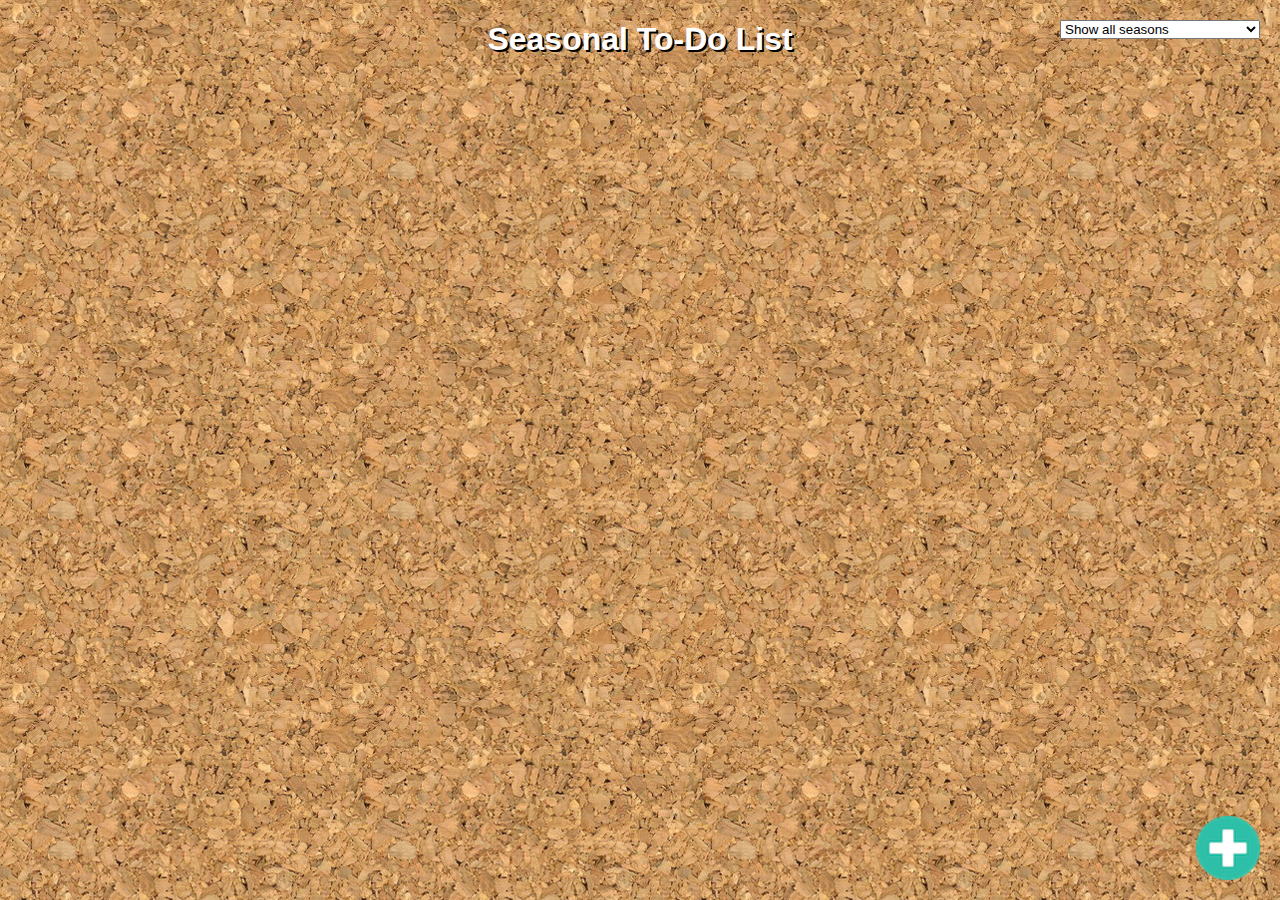
<file: assignment-five/index.html>
<!DOCTYPE html>
<html lang="en-us">
    <head>
        <meta charset="UTF-8">
        <meta name="viewport" content="width=device-width, initial-scale=1.0">
        <title>Assignment Five</title>
        <style type="text/css">
            body {
                background-image: url("images/corkboard.jpg");
                background-size: auto;
                background-repeat: repeat;
                font-family: 'Arial', sans-serif;
            }
            #add {
                width: 5vw;
                height: 5svw;
                position: absolute;
                bottom: 20px;
                right: 20px;
            }

            #add:hover {
                cursor: pointer;
                transform: scale(1.1);
            }
            
            #season {
                position: fixed;
                top: 20px;
                right: 20px;
            }

            .hidden {
                display: none !important;
                opacity: 0;
            }

            #add-item, #edit-item {
                display: flex;
                flex-direction: column;
                width: 40%;
                background-color: #ffffff;
                border-radius: 10px;
                position: fixed;
                top: 50%;
                left: 50%;
                transform: translate(-50%, -50%);
                padding: 15px;
                gap: 10px;
                z-index: 1000;
            }

            #add-item h2, #edit-item h2 {
                margin: 0 0 15px 0;
                font-size: 20px;
            }

            #add-item input,
            #add-item select,
            #edit-item input,
            #edit-item select {
                width: 100%;
                margin-bottom: 10px;
            }

            #add-item label,
            #edit-item label {
                font-weight: normal;
                margin-bottom: 5px;
            }

            #description,
            #edit-description {
                width: 100%;
                height: 100px;
                resize: none;
            }

            #add-item button,
            #edit-item button {
                width: 80px;
                margin-right: 10px;
            }

            #activity-container {
                display: flex;
                flex-direction: row;
                flex-wrap: wrap;
                align-items: center;
                width: 100%;
                padding: 20px;
            }

            #header {
                text-align: center;
                color: white;
                text-shadow: 2px 2px 0px black;
            }

            .activity {
                position: relative;
                width: 200px;
                padding: 15px;
                margin: 10px;
                border-radius: 5px;
                box-shadow: 2px 2px 5px rgba(0,0,0,0.2);
                cursor: pointer;
            }

            .activity.completed {
                opacity: 0.7;
                text-decoration: line-through;
            }

            .activity .complete-checkbox {
                position: absolute;
                top: 5px;
                left: 5px;
                width: 20px;
                height: 20px;
                cursor: pointer;
                z-index: 2;
            }

            .spring {
                background-color: #90EE90;
            }

            .summer {
                background-color: #FFD700;
            }

            .fall {
                background-color: #FFA500;
            }

            .winter {
                background-color: #ADD8E6;
            }

            #info-panel {
                display: none;
                position: fixed;
                top: 50%;
                left: 50%;
                transform: translate(-50%, -50%);
                background: white;
                padding: 20px;
                border-radius: 10px;
                box-shadow: 0 0 10px rgba(0,0,0,0.3);
                z-index: 1000;
                width: 300px;
            }

            #info-panel.hidden {
                display: none;
            }

            #info-panel:not(.hidden) {
                display: block;
            }

            #info-panel h3 {
                margin-top: 0;
            }

            #info-panel .completion-status {
                font-weight: bold;
                margin: 10px 0;
            }

            .completion-status.complete {
                color: green;
            }

            .completion-status.incomplete {
                color: red;
            }

            #close-info {
                position: absolute;
                top: 10px;
                right: 10px;
                cursor: pointer;
                padding: 5px 10px;
            }

            .info-divider {
                border-top: 1px solid #ccc;
                margin: 10px 0;
            }

            .edit-button {
                position: absolute;
                top: 5px;
                right: 30px;
                width: 20px;
                height: 20px;
                cursor: pointer;
                display: none;
            }

            .activity:hover .edit-button {
                display: block;
            }
        </style>
    </head>
    <body>
        <h1 id="header">Seasonal To-Do List</h1>
        <select id="season">
            <option value="all">Show all seasons</option>
            <option value="summer">Show only Summer items</option>
            <option value="spring">Show only Spring items</option>
            <option value="winter">Show only Winter items</option>
            <option value="fall">Show only Fall items</option>
            <option value="completed">Show only completed items</option>
            <option value="uncompleted">Show only uncompleted items</option>
        </select>

        <div id="activity-container">
        </div>

        <div id="info-panel" class="hidden">
            <button id="close-info">Close</button>
            <h3 id="info-title"></h3>
            <p id="info-season"></p>
            <p id="info-description"></p>
            <p id="info-completion" class="completion-status"></p>
            <div class="info-divider"></div>
            <p id="info-created"></p>
            
            <p id="info-accessed"></p>
        </div>

        <form id="add-item" class="hidden">
            <h2>Add New Item</h2>
            <label for="title">Title:</label>
            <input type="text" id="title" name="title">
            <label for="category">Category:</label>
            <select id="category">
                <option value="winter" selected>Winter</option>
                <option value="spring">Spring</option>
                <option value="summer">Summer</option>
                <option value="fall">Fall</option>
            </select>

            <label for="description">Description:</label>
            <textarea id="description" name="description"></textarea>

            <div>
                <button type="submit" id="add-save">Save</button>
                <button type="button" id="add-cancel">Cancel</button>
            </div>
        </form>

        <form id="edit-item" class="hidden">
            <h2>Edit Item</h2>
            <label for="edit-title">Title:</label>
            <input type="text" id="edit-title" name="edit-title">
            <label for="edit-category">Category:</label>
            <select id="edit-category">
                <option value="winter" selected>Winter</option>
                <option value="spring">Spring</option>
                <option value="summer">Summer</option>
                <option value="fall">Fall</option>
            </select>

            <label for="edit-description">Description:</label>
            <textarea id="edit-description" name="edit-description"></textarea>

            <div>
                <button type="submit" id="edit-save">Update</button>
                <button type="button" id="edit-cancel">Cancel</button>
            </div>
        </form>

        <img src="images/add_button.png" alt="add" id="add">
        <script>
            // DOM queries at the start of your script
            const addButton = document.getElementById('add');
            const addItemForm = document.getElementById('add-item');
            const editItemForm = document.getElementById('edit-item');
            const seasonFilter = document.getElementById('season');
            const activityContainer = document.getElementById('activity-container');
            const infoPanel = document.getElementById('info-panel');
            const closeInfoButton = document.getElementById('close-info');

            // Add form elements
            const addSaveButton = document.getElementById('add-save');
            const addCancelButton = document.getElementById('add-cancel');
            const titleInput = document.getElementById('title');
            const categorySelect = document.getElementById('category');
            const descriptionInput = document.getElementById('description');

            // Edit form elements
            const editSaveButton = document.getElementById('edit-save');
            const editCancelButton = document.getElementById('edit-cancel');
            const editTitleInput = document.getElementById('edit-title');
            const editCategorySelect = document.getElementById('edit-category');
            const editDescriptionInput = document.getElementById('edit-description');

            let currentEditingItem = null;

            // Filter activities based on season and completion status
            seasonFilter.onchange = function() {
                const selectedFilter = this.value;
                const activities = document.querySelectorAll('.activity');
                
                activities.forEach(activity => {
                    switch(selectedFilter) {
                        case 'all':
                            activity.style.removeProperty('display');
                            break;
                        case 'completed':
                            activity.style.display = activity.dataset.completed === "true" ? '' : 'none';
                            break;
                        case 'uncompleted':
                            activity.style.display = activity.dataset.completed === "false" ? '' : 'none';
                            break;
                        default: // season filters
                            activity.style.display = activity.classList.contains(selectedFilter) ? '' : 'none';
                            break;
                    }
                });
            }

            // Add button click handler
            addButton.onclick = function(event) {
                // Clear add form
                titleInput.value = '';
                descriptionInput.value = '';
                categorySelect.value = 'winter';
                
                // Show add form
                addItemForm.classList.remove('hidden');
                editItemForm.classList.add('hidden'); // Ensure edit form is hidden
                
                // Reset filter
                seasonFilter.value = 'all';
                seasonFilter.dispatchEvent(new Event('change'));
            }

            // Close info panel
            closeInfoButton.onclick = function() {
                infoPanel.classList.add("hidden");
            }

            // Add form save
            addSaveButton.onclick = function(event) {
                event.preventDefault();
                
                // Validation
                if (!titleInput.value || !descriptionInput.value) {
                    alert("Please fill out all fields");
                    return;
                }

                const currentTime = new Date().toLocaleString();
                
                // Create new activity
                let item = document.createElement("div");
                item.classList.add("activity");
                item.classList.add(categorySelect.value);
                
                // Set data
                item.dataset.title = titleInput.value;
                item.dataset.season = categorySelect.value;
                item.dataset.description = descriptionInput.value;
                item.dataset.created = currentTime;
                item.dataset.lastAccessed = currentTime;
                item.dataset.completed = "false";
                
                // Add checkbox for completion
                let checkbox = document.createElement("input");
                checkbox.type = "checkbox";
                checkbox.classList.add("complete-checkbox");
                checkbox.onclick = function(e) {
                    e.stopPropagation();
                    item.dataset.completed = this.checked;
                    if (this.checked) {
                        item.classList.add("completed");
                    } else {
                        item.classList.remove("completed");
                    }
                };
                item.appendChild(checkbox);
                
                // Add click handler for info panel
                item.addEventListener("click", function(e) {
                    if (e.target === checkbox) return;
                    
                    // Update last accessed time
                    const accessTime = new Date();
                    this.dataset.lastAccessed = accessTime.toLocaleDateString('en-US', {
                        month: '2-digit',
                        day: '2-digit',
                        year: 'numeric',
                    }) + ', ' + accessTime.toLocaleTimeString('en-US', {
                        hour: '2-digit',
                        minute: '2-digit',
                        hour12: true
                    });
                    
                    // Update info panel
                    document.getElementById('info-title').textContent = this.dataset.title;
                    document.getElementById('info-season').textContent = `Season: ${this.dataset.season}`;
                    document.getElementById('info-description').textContent = `${this.dataset.description}`;
                    document.getElementById('info-completion').textContent = this.dataset.completed === "true" ? "Status: Completed" : "Status: Incomplete";
                    document.getElementById('info-completion').className = `completion-status ${this.dataset.completed === "true" ? "complete" : "incomplete"}`;
                    document.getElementById('info-created').textContent = `Created: ${this.dataset.created}`;
                    document.getElementById('info-accessed').textContent = `Last Accessed: ${this.dataset.lastAccessed}`;
                        
                    // Show info panel
                    infoPanel.classList.remove("hidden");
                });

                // Create title text node
                let titleText = document.createElement("p");
                titleText.textContent = titleInput.value;
                item.appendChild(titleText);
                
                // Create button container for edit and delete
                let buttonContainer = document.createElement("div");
                buttonContainer.style.position = "absolute";
                buttonContainer.style.top = "5px";
                buttonContainer.style.right = "5px";
                buttonContainer.style.display = "none";
                
                // Add edit button
                let editButton = document.createElement('img');   
                editButton.src = "images/edit_button.png";
                editButton.style.width = "20px";
                editButton.style.height = "20px";
                editButton.style.marginRight = "5px";
                editButton.style.cursor = "pointer";
                editButton.onclick = function(e) {
                    e.stopPropagation();
                    currentEditingItem = item;
                    
                    // Populate edit form
                    editTitleInput.value = item.dataset.title;
                    editCategorySelect.value = item.dataset.season;
                    editDescriptionInput.value = item.dataset.description;
                    
                    editItemForm.classList.remove('hidden');
                };
                
                // Add delete button
                let deleteButton = document.createElement('img');   
                deleteButton.src = "images/delete_button.png";
                deleteButton.style.width = "20px";
                deleteButton.style.height = "20px";
                deleteButton.style.cursor = "pointer";
                deleteButton.onclick = function(e) {
                    e.stopPropagation();
                    item.remove();
                };

                // Add buttons to container
                buttonContainer.appendChild(editButton);
                buttonContainer.appendChild(deleteButton);
                item.appendChild(buttonContainer);

                // Show buttons on hover
                item.addEventListener('mouseenter', function() {
                    buttonContainer.style.display = "block";
                });
                
                item.addEventListener('mouseleave', function() {
                    buttonContainer.style.display = "none";
                });

                // Add to container
                activityContainer.appendChild(item);
            
                // Clear and hide form
                titleInput.value = '';
                descriptionInput.value = '';
                addItemForm.classList.add('hidden');
            }

            // Add form cancel
            addCancelButton.onclick = function(event) {
                event.preventDefault();
                titleInput.value = '';
                descriptionInput.value = '';
                addItemForm.classList.add('hidden');
            }

            // Edit form save
            editSaveButton.onclick = function(event) {
                event.preventDefault();
                
                if (!editTitleInput.value || !editDescriptionInput.value) {
                    alert("Please fill out all fields");
                    return;
                }

                if (currentEditingItem) {
                    // Update item data
                    currentEditingItem.dataset.title = editTitleInput.value;
                    currentEditingItem.dataset.season = editCategorySelect.value;
                    currentEditingItem.dataset.description = editDescriptionInput.value;
                    
                    // Update visible title
                    currentEditingItem.querySelector('p').textContent = editTitleInput.value;
                    
                    // Update season class
                    currentEditingItem.className = 'activity ' + editCategorySelect.value;
                    
                    // Hide form and reset
                    editItemForm.classList.add('hidden');
                    currentEditingItem = null;
                    
                    // Reapply filter
                    seasonFilter.dispatchEvent(new Event('change'));
                }
            }

            // Edit form cancel
            editCancelButton.onclick = function(event) {
                event.preventDefault();
                editTitleInput.value = '';
                editDescriptionInput.value = '';
                editItemForm.classList.add('hidden');
                currentEditingItem = null;
            }
        </script>
    </body>
</html>
</file>
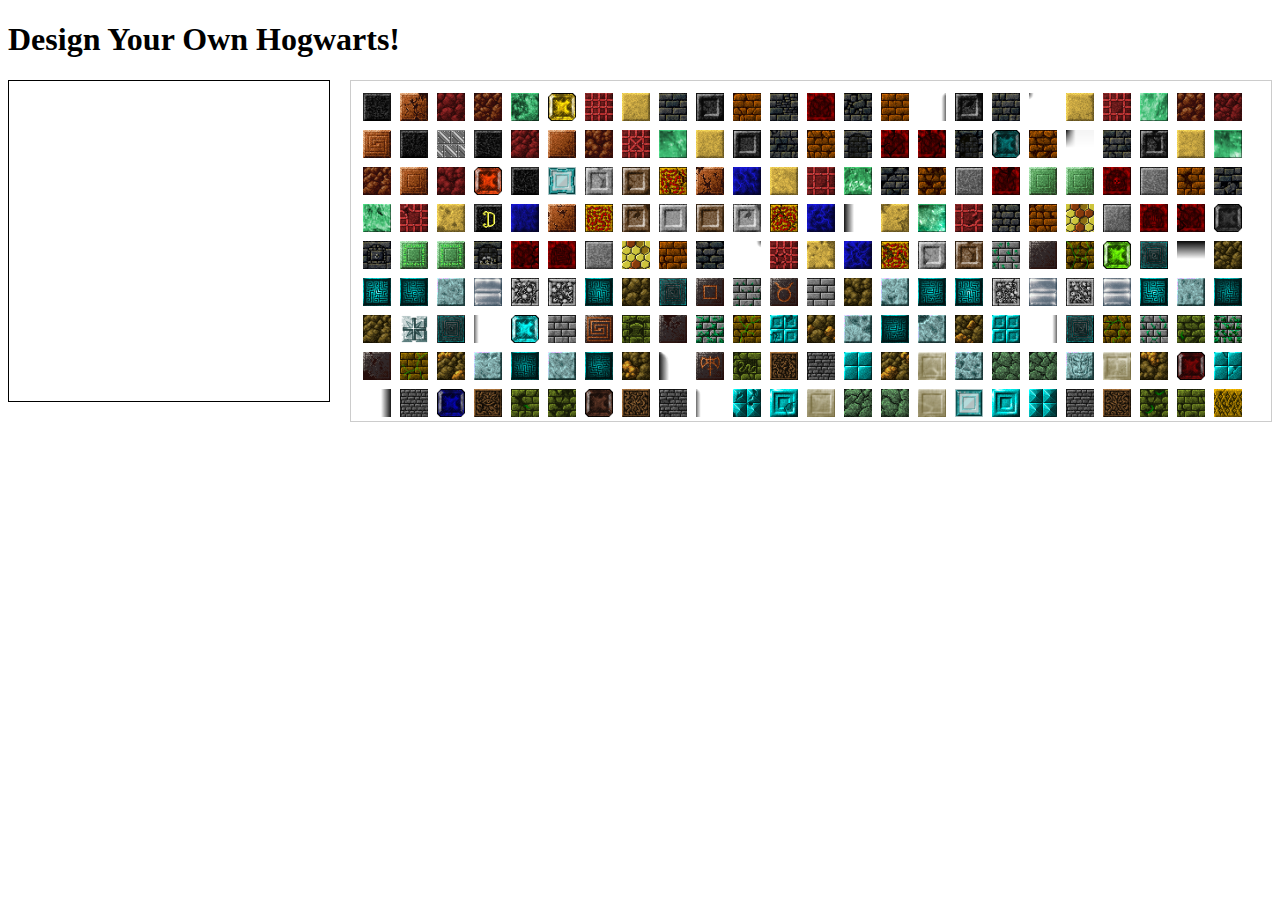
<file: assignment-four/index.html>
<!DOCTYPE html>
<html lang="en-us">
  <head>
    <title>Design Your own Hogwarts!</title>
    <style type="text/css">
      .container {
        display: flex;
        flex-direction: row;
        gap: 20px;
        width: 100%;
      }
      #canvas {
        width: 320px;
        height: 320px;
        background-color: #fff;
        border: 1px solid #000;
        position: relative;
        flex-shrink: 0;
      }

      #tilecontainer {
        flex: 1;
        height: 320px;
        overflow-y: auto;
        border: 1px solid #ccc;
        padding: 10px;
        display: flex;
        flex-wrap: wrap;
        align-content: flex-start;
        gap: 5px;
      }

      .tile {
        width: 32px;
        height: 32px;
        box-sizing: border-box;
        border: 2px solid transparent;
        cursor: pointer;
      }

      .tile:hover {
        border: 2px solid #ff0000;
        
      }

      .selected {
        border: 2px solid #ff0000;
      }

      .cell {
        width: 32px;
        height: 32px;
        position: absolute;
        cursor: pointer;
      }

      .cell:hover {
        outline: 2px solid #ff0000;
      }
    </style>
  </head>

  <body>
    <h1>Design Your Own Hogwarts!</h1>
    <div class="container">
      <div id="canvas">
        
      </div>
      <div id="tilecontainer">
        
      </div>
    </div>

    <!-- load in the image array file - this makes available a new array of all image filenames that you can use for this project -->
    <!-- Assets courtesy of Crawl Stone Soup: https://github.com/crawl/tiles -->
    <script src="image_array.js"></script>
    
    <!-- write your code here -->

    <script>
      canvas = document.getElementById("canvas");
      tilecontainer = document.getElementById("tilecontainer");
      for (let row = 0; row < 10; row++) {
          for (let col = 0; col < 10; col++) {
              const top = row * 32;
              const left = col * 32;
              canvas.innerHTML += `<div class="cell" id="cell_${col}_${row}" style="top: ${top}px; left: ${left}px;"></div>`;
          }
      }

      let selectedTile = null;

      for (let i = 0; i < array_library.length; i++) {
        tile = document.createElement("img");
        tile.src = array_library[i];
        tile.classList.add("tile");
        tilecontainer.appendChild(tile);
      }
      tiles = document.querySelectorAll(".tile");
      for (let i = 0; i < tiles.length; i++) {
        tiles[i].addEventListener("click", function() {
          if (selectedTile) {
            selectedTile.classList.remove("selected");
          }
          selectedTile = tiles[i];
          selectedTile.classList.add("selected");
        });
      }

      canvastiles = document.querySelectorAll('#canvas div')
      for (let i = 0; i < canvastiles.length; i++) {
        canvastiles[i].addEventListener("click", function(event) {
          if (selectedTile) {
            canvastiles[i].style.backgroundImage = `url(${selectedTile.src})`;
          }
        });
      }

    </script>

  </body>
</html>
</file>
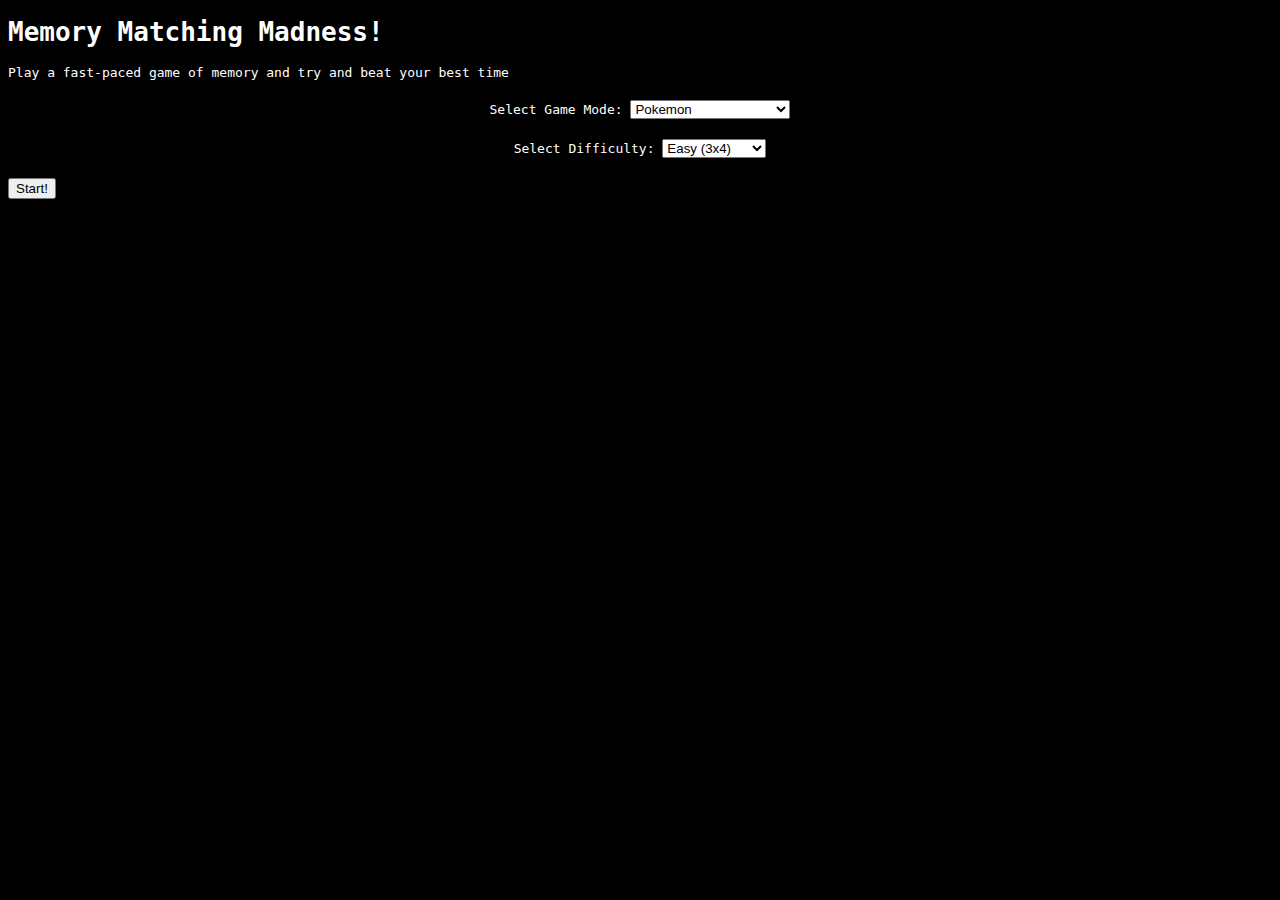
<file: assignment-six/index.html>
<!DOCTYPE html>
<html>
    <head>
        <title>Memory</title>
        <style>
            body {
                background-color: black;
                color: white;
                font-family: monospace;
            }
            .hidden {
                display: none;
            }
            .game_container {
                width: 100%;
                max-width: 600px;
                height: auto;
                margin: auto;
                display: grid;
                gap: 10px;
                border: 1px solid white;
                padding: 10px;
                justify-content: center;
            }
            #game_container {
                display: grid;
                gap: 10px;
                padding: 10px;
                border: 1px solid white;
                justify-content: center;
            }
            .game_item {
                width: 80px;
                height: 80px;
                background-color: transparent;
                perspective: 1000px;
                cursor: pointer;
            }
            .flip-card-inner {
                position: relative;
                width: 100%;
                height: 100%;
                text-align: center;
                transition: transform 0.6s;
                transform-style: preserve-3d;
            }
            .flipped .flip-card-inner {
                transform: rotateY(180deg);
            }
            .matched .flip-card-inner {
                transform: rotateY(180deg);
            }
            .flip-card-front, .flip-card-back {
                position: absolute;
                width: 100%;
                height: 100%;
                backface-visibility: hidden;
                -webkit-backface-visibility: hidden;
                display: flex;
                align-items: center;
                justify-content: center;
                background: black;
                box-sizing: border-box;
                padding: 5px;
            }
            .flip-card-front img, .flip-card-back img {
                width: 100%;
                height: 100%;
                object-fit: contain;
            }
            .flip-card-back {
                transform: rotateY(180deg);
            }
            #timer {
                text-align: center;
                font-size: 200%;
            }
            #difficulty_select {
                margin: 20px 0;
                text-align: center;
            }
            #mode_select {
                margin: 20px 0;
                text-align: center;
            }
            #high_score_form {
                margin: 20px 0;
            }
            #high_score_form input {
                padding: 5px;
                margin-right: 10px;
            }
            #high_score_form button {
                padding: 5px 10px;
            }
        </style>

    </head>
    <body>
        <div id="panel_start">
            <h1>Memory Matching Madness!</h1>
            <p>Play a fast-paced game of memory and try and beat your best time</p>
            <div id="mode_select">
                <label>Select Game Mode:</label>
                <select id="game_mode">
                    <option value="pokemon">Pokemon</option>
                    <option value="gems">Steven Universe Gems</option>
                </select>
            </div>
            <div id="difficulty_select">
                <label>Select Difficulty:</label>
                <select id="difficulty">
                    <option value="easy">Easy (3x4)</option>
                    <option value="medium">Medium (4x5)</option>
                    <option value="hard">Hard (5x6)</option>
                </select>
            </div>
            <button id="button_start">Start!</button>
        </div>
        <div id="panel_game" class="hidden"> <!-- TODO: add class hidden -->
            <h1>Ready, Set, Match!</h1> 
            <div id="timer"></div> 
            <div id="game_container"></div>
        </div>
        <div id="panel_gameover" class="hidden"> <!-- TODO: add class hidden -->
            <h1>Game Over!</h1>
            <p id="final_time"></p>
            <div id="high_score_form" class="hidden">
                <p>Congratulations! You got a new best time!</p>
                <input type="text" id="player_name" placeholder="Enter your name" required>
                <button id="save_score">Save Score</button>
            </div>
            <p id="best_time"></p>
            <button id="button_playagain">Play Again</button>
        </div>

        <!-- audio elements for correct and wrong sounds -->
        <audio id="wrong">
            <source src="media/wrong.wav" type="audio/wav">
        </audio>
        <audio id="correct">
            <source src="media/correct.wav" type="audio/wav">
        </audio>


        <script>
            // DOM refs
            const panel_start = document.getElementById('panel_start');
            const button_start = document.getElementById('button_start');
            const panel_game = document.getElementById('panel_game');
            const timer = document.getElementById('timer');
            const game_container = document.getElementById('game_container');
            const panel_gameover = document.getElementById('panel_gameover');
            const correct = document.getElementById('correct'); // correct sound
            const wrong = document.getElementById('wrong'); // wrong sound
            const difficultySelect = document.getElementById('difficulty');
            const highScoreForm = document.getElementById('high_score_form');
            const playerNameInput = document.getElementById('player_name');
            const saveScoreButton = document.getElementById('save_score');
            const gameModeSelect = document.getElementById('game_mode');

            let matches = 0;
            let timeElapsed = 0;
            let timeInterval; // variable for setInterval ID
            let isProcessingClick = false; // flag to prevent click spamming
            let currentDifficulty = 'easy';
            let requiredMatches = 6; // Will be updated based on difficulty
            let currentGameMode = 'pokemon';

            // Pokemon assets
            const pokemonAssets = ['snorlax.png', 'electrabuzz.png', 'chansey.png', 'oddish.png',
                'pikachu.png', 'paras.png', 'arcanine.png', 'ponita.png',
                'venonat.png', 'eggsecute.png', 'machop.png', 'pidgey.png',
                'psyduck.png', 'tauros.png', 'vulpix.png', 'gloom.png',
                'krabby.png', 'butterfree.png', 'bulbasaur.png', 'clefairy.png',
                'koffing.png', 'goldeen.png', 'magikarp.png', 'beedrill.png',
                'lapras.png', 'meowth.png', 'ekans.png', 'jigglypuff.png',
                'horsea.png', 'polywog.png', 'sandshrew.png', 'rattata.png',
                'gengar.png', 'eevee.png', 'bellsprout.png', 'squirtle.png',
                'seel.png', 'caterpie.png'];

            // Steven Universe assets
            const gemAssets = [
                'amethyst.png',
                'aquamarine.png',
                'bismuth.png',
                'blue-diamond.png',
                'jasper.png',
                'lapis.png',
                'pearl.png',
                'peridot.png',
                'pink-diamond.png',
                'ruby.png',
                'sapphire.png',
                'steven.png',
                'topaz.png',
                'white-diamond.png',
                'yellow-diamond.png'
            ];

            // Function to get board dimensions based on difficulty
            function getBoardDimensions(difficulty) {
                switch(difficulty) {
                    case 'easy': return { rows: 3, cols: 4, pairs: 6 };
                    case 'medium': return { rows: 4, cols: 5, pairs: 10 };
                    case 'hard': return { rows: 5, cols: 6, pairs: 15 };
                    default: return { rows: 3, cols: 4, pairs: 6 };
                }
            }

            // Function to set up game board
            function setupGameBoard(difficulty) {
                const dimensions = getBoardDimensions(difficulty);
                game_container.style.gridTemplateColumns = `repeat(${dimensions.cols}, 80px)`;
                game_container.style.gridTemplateRows = `repeat(${dimensions.rows}, 80px)`;
                game_container.style.width = `${dimensions.cols * 90}px`; // 80px + 10px gap
                game_container.style.height = `${dimensions.rows * 90}px`; // 80px + 10px gap
                return dimensions.pairs;
            }

            // Function to handle high score
            function handleHighScore(time) {
                let bestTime = localStorage.getItem('memoryBestTime');
                let bestPlayer = localStorage.getItem('memoryBestPlayer') || 'Anonymous';
                
                if (!bestTime || time < parseInt(bestTime)) {
                    highScoreForm.classList.remove('hidden');
                    return true;
                } else {
                    document.getElementById('best_time').textContent = `Best Time: ${bestTime} seconds by ${bestPlayer}`;
                    return false;
                }
            }

            // Save score button handler
            saveScoreButton.onclick = function(event) {
                event.preventDefault();
                const playerName = playerNameInput.value.trim() || 'Anonymous';
                localStorage.setItem('memoryBestTime', timeElapsed);
                localStorage.setItem('memoryBestPlayer', playerName);
                highScoreForm.classList.add('hidden');
                document.getElementById('best_time').textContent = `Best Time: ${timeElapsed} seconds by ${playerName}`;
            }

            // Function to create click handler for game items
            function createClickHandler(container, pairValue) {
                return function(event) {
                    // Prevent any clicks if game is over
                    if (!timeInterval) {
                        return;
                    }

                    // Prevent click if we're already processing a click
                    if (isProcessingClick) {
                        return;
                    }

                    // Prevent click if the card is already matched
                    if (container.classList.contains('matched')) {
                        return;
                    }

                    // Prevent click if the card is already uncovered
                    if (container.classList.contains('uncovered')) {
                        return;
                    }

                    let allUncovered = document.querySelectorAll('.uncovered');
                    
                    // If we already have two cards uncovered, ignore the click
                    if (allUncovered.length >= 2) {
                        return;
                    }

                    // nothing is uncovered
                    if (allUncovered.length == 0) {
                        container.classList.add('flipped');
                        container.classList.add('uncovered');
                    }
                    // one thing is already uncovered
                    else if (allUncovered.length == 1) {
                        // Prevent clicking the same card twice
                        if (allUncovered[0] === container) {
                            return;
                        }

                        isProcessingClick = true;
                        container.classList.add('flipped');
                        container.classList.add('uncovered');

                        // Get the pair value of the first uncovered card
                        const firstCardValue = allUncovered[0].querySelector('.flip-card-back img').src;
                        const secondCardValue = container.querySelector('.flip-card-back img').src;

                        // is this a match?
                        if (firstCardValue === secondCardValue) {
                            matches += 1;
                            allUncovered[0].classList.remove('uncovered');
                            container.classList.remove('uncovered');
                            allUncovered[0].classList.add('matched');
                            container.classList.add('matched');
                            correct.play();

                            // did we find all the matches?
                            if (matches == requiredMatches) {
                                // Stop the timer immediately
                                clearInterval(timeInterval);
                                timeInterval = null;
                                
                                document.getElementById('final_time').textContent = `Your Time: ${timeElapsed} seconds`;
                                
                                if (handleHighScore(timeElapsed)) {
                                    highScoreForm.classList.remove('hidden');
                                }
                                
                                // Small delay before showing game over to let the last match animation complete
                                setTimeout(() => {
                                    panel_gameover.classList.remove('hidden');
                                    panel_game.classList.add('hidden');
                                }, 600);
                            }
                            isProcessingClick = false;
                        }
                        else {
                            wrong.play();

                            // hide the images after a delay 
                            setTimeout(function() {
                                // Double check that the game hasn't ended while we were waiting
                                if (timeInterval) {
                                    let allUncovered = document.querySelectorAll('.uncovered');
                                    for (let j = 0; j < allUncovered.length; j++) {
                                        allUncovered[j].classList.remove('uncovered');
                                        allUncovered[j].classList.remove('flipped');
                                    }
                                }
                                isProcessingClick = false;
                            }, 1000);
                        }
                    }
                }
            }

            button_start.onclick = function(event) {
                currentDifficulty = difficultySelect.value;
                currentGameMode = gameModeSelect.value;
                requiredMatches = getBoardDimensions(currentDifficulty).pairs;
                
                panel_start.classList.add('hidden');
                panel_game.classList.remove('hidden');

                // Clear any existing interval
                if (timeInterval) {
                    clearInterval(timeInterval);
                }
                
                // Reset game state
                matches = 0;
                timeElapsed = 0;
                isProcessingClick = false;
                
                // Clear and reinitialize the game board
                game_container.innerHTML = '';
                initializeGame();
                
                timer.innerText = 'Time elapsed: 0';
                timeInterval = setInterval(function() {
                    // Only increment if game is still active
                    if (timeInterval) {
                        timeElapsed++;
                        timer.innerText = 'Time elapsed: ' + timeElapsed;
                    }
                }, 1000);
            }

            // Update the initial game setup and play again function
            function initializeGame() {
                const numPairs = getBoardDimensions(currentDifficulty).pairs;
                const pairs = [];
                
                // Select the appropriate asset set based on game mode
                const assetSet = currentGameMode === 'pokemon' ? pokemonAssets : gemAssets;
                const imagePath = currentGameMode === 'pokemon' ? 'media/' : 'media/su/';
                const defaultImage = currentGameMode === 'pokemon' ? 'media/pokeball.png' : 'media/su/shield.png';
                
                // Create a fresh copy of assets for each game
                const availableAssets = [...assetSet];
                
                for (let i = 0; i < numPairs; i++) {
                    let index = parseInt(Math.random() * availableAssets.length);
                    pairs.push(availableAssets[index]);
                    pairs.push(availableAssets[index]);
                    availableAssets.splice(index, 1);
                }
                
                // Shuffle pairs
                for (let i = pairs.length - 1; i > 0; i--) {
                    const j = Math.floor(Math.random() * (i + 1));
                    [pairs[i], pairs[j]] = [pairs[j], pairs[i]];
                }
                
                setupGameBoard(currentDifficulty);
                
                // Create game items
                for (let i = 0; i < pairs.length; i++) {
                    // Create main container
                    let container = document.createElement('div');
                    container.classList.add('game_item');
                    
                    // Create inner container
                    let inner = document.createElement('div');
                    inner.classList.add('flip-card-inner');
                    
                    // Create front face
                    let front = document.createElement('div');
                    front.classList.add('flip-card-front');
                    let frontImg = document.createElement('img');
                    frontImg.src = defaultImage;
                    front.appendChild(frontImg);
                    
                    // Create back face
                    let back = document.createElement('div');
                    back.classList.add('flip-card-back');
                    let backImg = document.createElement('img');
                    backImg.src = imagePath + pairs[i];
                    back.appendChild(backImg);
                    
                    // Assemble the card
                    inner.appendChild(front);
                    inner.appendChild(back);
                    container.appendChild(inner);
                    
                    // Add to game container
                    game_container.appendChild(container);
                    container.onclick = createClickHandler(container, pairs[i]);
                }
            }

            // Initialize the game with default settings
            initializeGame();

            document.getElementById('button_playagain').onclick = function(event) {
                matches = 0;
                timeElapsed = 0;
                isProcessingClick = false;
                
                if (timeInterval) {
                    clearInterval(timeInterval);
                }
                
                game_container.innerHTML = '';
                highScoreForm.classList.add('hidden');
                
                initializeGame();
                
                panel_gameover.classList.add('hidden');
                panel_game.classList.remove('hidden');
                
                timer.innerText = 'Time elapsed: 0';
                timeInterval = setInterval(function() {
                    // Only increment if game is still active
                    if (timeInterval) {
                        timeElapsed++;
                        timer.innerText = 'Time elapsed: ' + timeElapsed;
                    }
                }, 1000);
            }

        </script>
    </body>
</html>
</file>
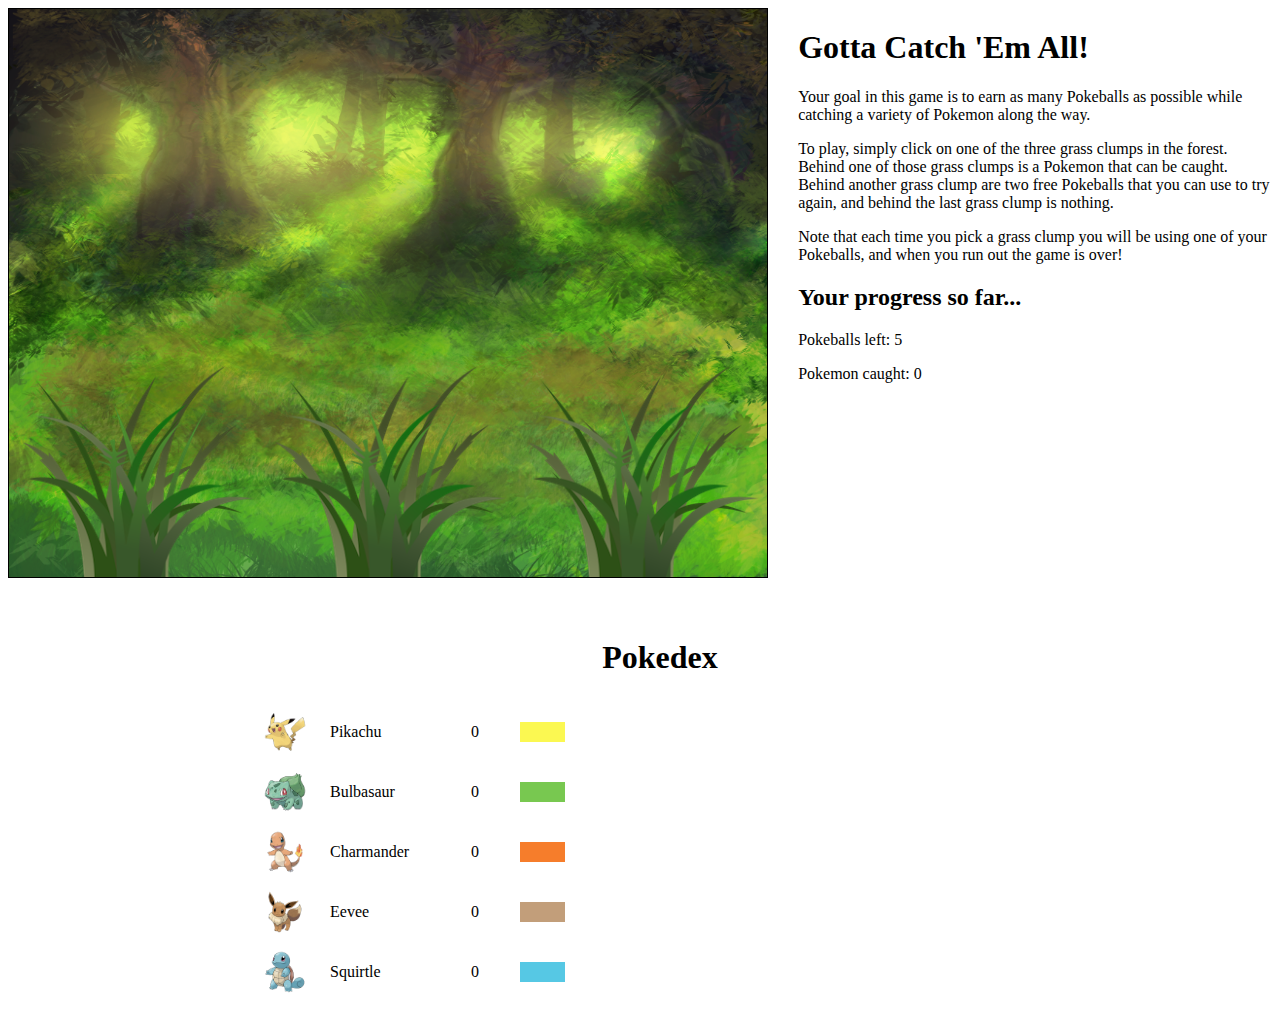
<file: assignment-three/index.html>
<!DOCTYPE html>

<html>
    <head>
        <meta charset="utf-8">
        <meta http-equiv="X-UA-Compatible" content="IE=edge">
        <title>Macro #3</title>
        <meta name="description" content="">
        <meta name="viewport" content="width=device-width, initial-scale=1">
        <style>
            #container {
                display: flex; /* two columns: scene + description */
                align-items: flex-start; /* align items at the start of the cross axis */
            }

            #scene {
                width: 80%;
                margin-right: 30px;
                position: relative; /* first stacking layer */
                border: 1px solid black;
            }

            #info {
                width: 50%;
            }

            #background {
                /* position: relative; bg stacks on top of scene */
                width: 100%;
                display: block; /* to make sure that the img takes up the entire container */
            }

            #grasses { /* group the grass together */
                position: absolute;
                width: 100%;
                bottom: 0px; /* place at the bottom of the scene */
                display: flex; /* three columns of grass */
                justify-content: space-between;
            }

            .grass {
                width: calc(100%/3);
            }

            .grass:hover {
                background-color: rgba(255, 255, 0, .5);
            }

            #play_again {
                display: none;
            }

            #pokedex {
                display: flex;
                flex-direction: column;
                align-items: center;
                justify-content: center;
                margin-top: 20px;
                width: 100%;
                background-color: rgba(255, 255, 255, .5);
                padding: 20px;
                border-radius: 10px;
            }

            #pokemon_list {
                width: 100%;
                max-width: 800px;
            }

            .pokemon-row {
                display: flex;
                align-items: center;
                margin: 10px 0;
                gap: 20px;
            }

            .pokemon-img {
                width: 50px;
                height: 50px;
            }

            .pokemon-name {
                width: 100px;
            }

            .pokemon-count {
                width: 50px;
                text-align: center;
            }

            .histogram-bar {
                height: 20px;
                min-width: 30px;
                transition: width 0.3s ease;
                display: flex;
                align-items: center;
                padding-left: 5px;
            }
            .pikachu-bar {
                background-color: #fbf851;
            }
            .bulbasaur-bar {
                background-color: #78C850;
            }   
            .charmander-bar {
                background-color: #F67D2B;
            }
            .eevee-bar {
                background-color: #c29e7a;
            }
            .squirtle-bar {
                background-color: #56c8e4;
            }
            #completion-message {
                color: green;
                font-weight: bold;
                margin-top: 10px;
                display: none;
            }
        </style>
    </head>
    <body>
        <div id="container">
            <div id="scene">
                <img id="background" src="images/environment_forestbackground.png">
                <div id="grasses">
                    <img class="grass" id="grass1" src="images/grass.png">
                    <img class="grass" id="grass2" src="images/grass.png">
                    <img class="grass" id="grass3" src="images/grass.png">  
                </div>
            </div>
            
            <div id="info">
                <h1>Gotta Catch 'Em All!</h1>
                <p>Your goal in this game is to earn as many Pokeballs as possible while catching a variety of Pokemon along the way.</p>
                <p>To play, simply click on one of the three grass clumps in the forest. Behind one of those grass clumps is a Pokemon that can be caught. Behind another grass clump are two free Pokeballs that you can use to try again, and behind the last grass clump is nothing.</p>
                <p>Note that each time you pick a grass clump you will be using one of your Pokeballs, and when you run out the game is over!</p>
                <h2 id="progress">Your progress so far...</h2>
                <p>Pokeballs left: <span id="pokeballs_left">5</span></p>
                <p>Pokemon caught: <span id="pokemon_caught">0</span></p>
                <button id="play_again">Play again</button>
            </div>
            
        </div>
        <div id="pokedex">
            <h1>Pokedex</h1>
            <div id="pokemon_list">
                <div class="pokemon-row">
                    <img class="pokemon-img" src="images/pikachu.png" alt="Pikachu">
                    <span class="pokemon-name">Pikachu</span>
                    <span class="pokemon-count" id="pikachu-count">0</span>
                    <div class="histogram-bar" id="pikachu-bar">&nbsp;</div>
                </div>
                <div class="pokemon-row">
                    <img class="pokemon-img" src="images/bulbasaur.png" alt="Bulbasaur">
                    <span class="pokemon-name">Bulbasaur</span>
                    <span class="pokemon-count" id="bulbasaur-count">0</span>
                    <div class="histogram-bar" id="bulbasaur-bar">&nbsp;</div>
                </div>
                <div class="pokemon-row">
                    <img class="pokemon-img" src="images/charmander.png" alt="Charmander">
                    <span class="pokemon-name">Charmander</span>
                    <span class="pokemon-count" id="charmander-count">0</span>
                    <div class="histogram-bar" id="charmander-bar">&nbsp;</div>
                </div>
                <div class="pokemon-row">
                    <img class="pokemon-img" src="images/eevee.png" alt="Eevee">
                    <span class="pokemon-name">Eevee</span>
                    <span class="pokemon-count" id="eevee-count">0</span>
                    <div class="histogram-bar" id="eevee-bar">&nbsp;</div>
                </div>
                <div class="pokemon-row">
                    <img class="pokemon-img" src="images/squirtle.png" alt="Squirtle">
                    <span class="pokemon-name">Squirtle</span>
                    <span class="pokemon-count" id="squirtle-count">0</span>
                    <div class="histogram-bar" id="squirtle-bar">&nbsp;</div>
                </div>
            </div>
            <p id="completion-message">Congratulations! You've caught at least one of each Pokemon!</p>
        </div>
        <script>
            // DOM queries
            const grass1 = document.getElementById('grass1');            
            const grass2 = document.getElementById('grass2');            
            const grass3 = document.getElementById('grass3');
            const progress = document.getElementById('progress');
            const pokeballs_left = document.getElementById('pokeballs_left');
            const pokemon_caught = document.getElementById('pokemon_caught');
            const play_again = document.getElementById('play_again');
            const completion_message = document.getElementById('completion-message');
            const pokedex = document.getElementById('pokedex');
            
            // possible pokemon
            const pokemon = [
                {name:'Pikachu', image:'images/pikachu.png', count: 0}, 
                {name:'Bulbasaur', image:'images/bulbasaur.png', count: 0},
                {name:'Charmander', image:'images/charmander.png', count: 0},
                {name:'Eevee', image:'images/eevee.png', count: 0},
                {name:'Squirtle', image:'images/squirtle.png', count: 0}
            ];

            // Game state variables
            let pokeballsLeftCounter = 5;
            let pokemonCaughtCounter = 0;
            let roundActive = false;

            // Function to update the histogram bars
            function updateHistogram() {
                pokemon.forEach(p => {
                    const bar = document.getElementById(`${p.name.toLowerCase()}-bar`);
                    // Each Pokemon adds 20% to its bar width (5% minimum)
                    const width = 5 + (p.count * 5);
                    bar.style.width = `${width}%`;
                    bar.classList.add(`${p.name.toLowerCase()}-bar`);
                });
            }

            // Function to check if player has caught at least one of each Pokemon
            function checkCompletion() {
                const hasAllPokemon = pokemon.every(p => p.count > 0);
                completion_message.style.display = hasAllPokemon ? 'block' : 'none';
                return hasAllPokemon;
            }

            // Function to handle grass click
            function handleGrassClick(grassElement) {
                // Check if round is active or if no pokeballs left
                if (roundActive || pokeballsLeftCounter <= 0) {
                    return;
                }

                // Start round and use a pokeball
                roundActive = true;
                pokeballsLeftCounter--;

                // Generate three random outcomes and shuffle them
                let outcomes = [0, 1, 2]; // 0=nothing, 1=pokeballs, 2=pokemon
                outcomes.sort(() => Math.random() - 0.5);
                
                // Get all grass elements
                const allGrass = [grass1, grass2, grass3];
                
                // Find index of clicked grass
                const clickedIndex = allGrass.indexOf(grassElement);
                
                // Handle clicked grass normally
                if (outcomes[clickedIndex] === 0) {
                    // Nothing
                    grassElement.src = '';
                    progress.innerText = 'Nothing here!';
                }
                else if (outcomes[clickedIndex] === 1) {
                    // Pokeballs
                    grassElement.src = 'images/pokeballs.png';
                    progress.innerText = 'You found 2 Pokeballs!';
                    pokeballsLeftCounter += 2;
                }
                else {
                    // Pokemon
                    const foundPokemon = pokemon[Math.floor(Math.random() * pokemon.length)];
                    grassElement.src = foundPokemon.image;
                    progress.innerText = `You found a ${foundPokemon.name}!`;
                    
                    // Update Pokemon count
                    foundPokemon.count++;
                    pokemonCaughtCounter++;
                    
                    // Update count display
                    const countElement = document.getElementById(`${foundPokemon.name.toLowerCase()}-count`);
                    countElement.textContent = foundPokemon.count;
                    
                    // Update histogram and check completion
                    updateHistogram();
                    checkCompletion();
                }

                // Reveal other grass patches with reduced opacity
                allGrass.forEach((grass, index) => {
                    if (index !== clickedIndex) {
                        if (outcomes[index] === 0) {
                            grass.src = '';
                        } else if (outcomes[index] === 1) {
                            grass.src = 'images/pokeballs.png';
                        } else {
                            const missedPokemon = pokemon[Math.floor(Math.random() * pokemon.length)];
                            grass.src = missedPokemon.image;
                        }
                        grass.style.opacity = '0.5';
                    }
                });

                // Update displays
                pokeballs_left.innerText = pokeballsLeftCounter;
                pokemon_caught.innerText = pokemonCaughtCounter;

                // Check if game is over
                if (pokeballsLeftCounter <= 0) {
                    progress.innerText = 'Game Over! You ran out of Pokeballs!';
                    play_again.style.display = 'none';
                } else {
                    play_again.style.display = 'block';
                }
            }

            // Add click handlers to grass patches
            grass1.onclick = () => handleGrassClick(grass1);
            grass2.onclick = () => handleGrassClick(grass2);
            grass3.onclick = () => handleGrassClick(grass3);

            // Play again handler
            play_again.onclick = function() {
                // Reset grass images
                grass1.src = 'images/grass.png';
                grass1.style.opacity = '1';
                grass2.src = 'images/grass.png';
                grass2.style.opacity = '1';
                grass3.src = 'images/grass.png';
                grass3.style.opacity = '1';
                
                // Hide play again button and reset round state
                play_again.style.display = 'none';
                roundActive = false;
                
                // Reset progress message
                progress.innerText = 'Your progress so far...';
            }

            // Initialize histogram on page load
            updateHistogram();
        
        </script>
    </body>
</html>
</file>
